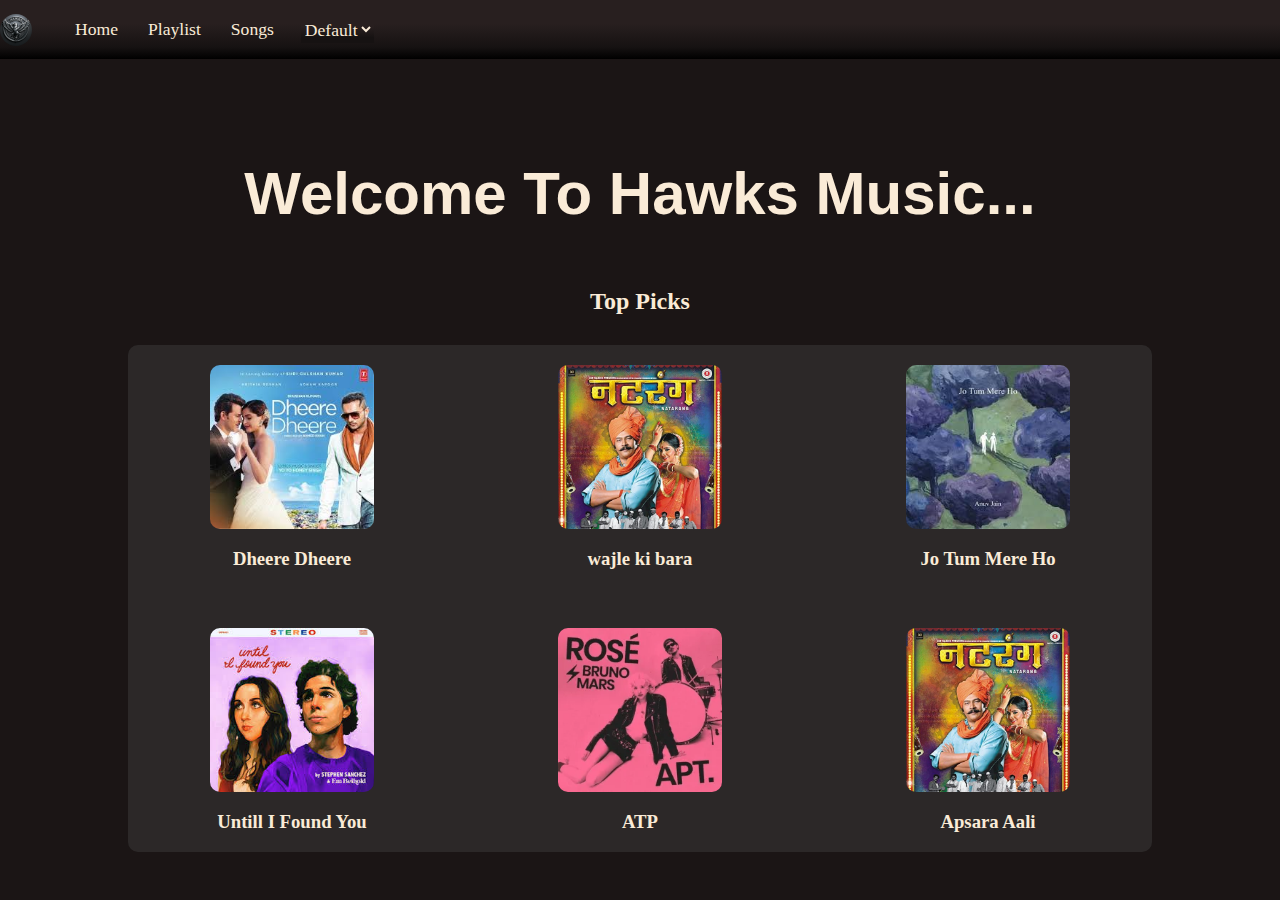
<file: index.html>
<!DOCTYPE html>
<html lang="en">
<head>
    <meta charset="UTF-8">
    <meta name="viewport" content="width=device-width, initial-scale=1.0">
    <title>Hawks Media Player</title>
    <link rel="stylesheet" href="style.css">
</head>
<body>
    <header>
        <nav class="navigation">
            <img src="../assets/Hawks_logo.png" id="logo" alt="Logo">
            <ul class="nav_bar">
                <li class="nav_items"><a class="nav_links" href="index.html">Home</a></li>
                <li class="nav_items"><a class="nav_links" href="./pages/playlist.html">Playlist</a></li>
                <li class="nav_items"><a class="nav_links" href="./pages/songs.html">Songs</a></li>
                <select class="theme_selector" id="themes">
                    <option >Theme</option>
                    <option value="dark" class="options_themes">Dark</option>
                    <option value="light" class="options_themes">Light</option>
                    <option value="default" class="options_themes">Default</option>
                </select>
            </ul>
        </nav>
    </header>
    <section>
        <div class="container">
            <h1 id="wel">Welcome To Hawks Music...</h1>
            <h2 id="top_note">Top Picks</h2>
            <div class="top_picks">
                </div>
            </div>
        </div>
    </section>
    <script type="module" src="scripts/home_top_picks.js"></script>
    <script src="scripts/theme.js"></script>
</body>
</html>
</file>
<file: style.css>
body{
    margin: 0;
    padding: 0;
    background-color: rgb(27, 21, 21);
    color:antiquewhite;
}
body.dark{
  background-color: #000000;
  color: aliceblue;
}
body.light{
    background-color: rgb(255, 255, 255);
    color:#000000;
}
.navigation{
    display:flex;
    align-items: center;
    background-image: linear-gradient(rgb(40, 31, 31)40%,rgb(22, 18, 18)80%,black);
    width: 100%;
}
#logo{
    width: 2rem;
    height: 2rem;
    border-radius: 100%;
}
.nav_bar{
    display: flex;
    list-style: none;
}
.nav_items{
    margin-right: 1.5rem;
    position: relative;
    padding: 3px;
    display: block;

}
.nav_items::after{
   content: "";
   position:absolute;
   left: 50%;
   bottom: 1px;
   width:0;
   height: 2px;
 background-color:antiquewhite;
   transition: all 0.3s ease-in-out;
   transform: translateX(-50%);
}
.nav_items:hover::after{
    width: 100%;
}
.nav_links{
    text-decoration: none;
    font-size:1.1rem;   
}
#themes{
     background-image: linear-gradient(rgb(40, 31, 31)40%,rgb(22, 18, 18)80%);
   color: antiquewhite;
   font-size:1.1rem;
   font-family:'Times New Roman', Times, serif;
    border: none;
}
.options_themes{
    color:#000000;
}
#wel{
   
    font-family: 'Segoe UI', Tahoma, Geneva, Verdana, sans-serif;
    font-size: 60px;
    text-align: center;
    margin-top:100px;
}
.container{
    display: flex;
    flex-direction: column;
    justify-content: center;
    align-items: center;
    width: 100%;
    height: 100%;
}
.top_picks {
  display: grid;
  grid-template-columns: repeat(3,1fr);
  justify-content: center;
  align-items: center;
  gap: 20px;
  margin: 10px;
  padding: auto;
  text-align: center;
  width:80%;
  height: 80%;
  background-color: #4444446e;
  border-radius: 10px;
  transition: transform 0.2s ease, box-shadow 0.2s ease;
}
.top_pick:hover {
  transform: scale(1.05);
  box-shadow: 0 4px 20px rgba(0, 0, 0, 0.2);
}
.songs{
    display: flex;
    flex-direction: column;
    justify-content: center;
    align-items: center;
    width: 200px;
    height:240px;
  background-color: rgb(47, 52, 56);
}
#top_note{
    text-align: center;
    
}
.song_name{
  
    font-family: 'Lucida Sans', 'Lucida Sans Regular', 'Lucida Grande', 'Lucida Sans Unicode', Geneva, Verdana, sans-serif;
    margin:5px;
}

.cover {
  width: 50%;
  height:50%;
  margin-left:25%;
  margin-top: 20px;
  border-radius: 10px;
  object-fit: contain;
  display: block;
}
@media (max-width: 600px) {
  .top_picks {
    grid-template-columns: repeat(2,1fr);
    width: 100%;
    padding: 10px;
  }

}

.play-icon {
  position: absolute;
  top: 50%;
  left: 50%;
  transform: translate(-50%, -50%);
  font-size: 24px;
  color: white;
  opacity: 0;
  transition: opacity 0.3s ease;
  pointer-events: none;
}

.cover-wrapper:hover .play-icon {
  opacity: 1;
}
.body{
  display: flex;
  align-items: center;
  justify-content: center;
}
.player_container{
    margin-top: 100px;
    width: 400px;
    height: 500px;
    gap:20px;
    background-color: rgba(66, 56, 56, 0.445);
    border:ridge rgba(123, 33, 123, 0.682);
    border-radius: 30px;
    filter: drop-shadow(10px 10px 10px black);
    display: flex;
    flex-direction: column;
    justify-content: center;
    align-items: center;
}
.volume-slider{
    width:10px;
    height: 150px;
    background: #ccc;
    border-radius:5px ;
    position: relative;
    cursor:grab;
    display: flex;
    align-items: flex-end;
}
.volume-level{
    width:100%;
    height: 50%;
    background-color: rgb(51, 139, 186);
    border-radius: 5px;
    transition: height 0.2s ease;
}
#volumecontainer{
    display: flex;
    flex-direction: column;
    align-items: center;
    justify-content: center;
    margin-top: 15%;
    margin-right:2% ;
}
.song_poster{
    display: flex;
    align-items: center;
    justify-content: center;
    gap:20px;
    margin-left: 10%;
}
#play_img{
   
    width:250px;
    height:250px;
    background-color: rgba(82, 92, 101, 0.664);
}
.buttons{
    display: flex;
    gap:30px;

}
#timer{
    width:300px;
    text-align: center;
}
@media (max-width:400px){
    #timer{
        width:220px;
    }
}
.player_buttons{
    height: 3.2rem;
    width:3.2rem;
    border-radius: 100%;
    background-image:linear-gradient(rgb(249, 0, 170),rgb(143, 8, 8));
}
input[type="range"] {
  -webkit-appearance: none;
  width: 100%;
  height: 8px;
  background: #444;
  border-radius: 4px;
  outline: none;
  cursor:grabbing;
  transition: background 0.3s;
}

/* Thumb (circle handle) */
input[type="range"]::-webkit-slider-thumb {
  -webkit-appearance: none;
  height: 16px;
  width: 16px;
  background: #1fd8d2; /* Spotify green */
  border-radius: 50%;
  border: none;
  box-shadow: 0 0 2px rgba(0, 0, 0, 0.5);
  transition: transform 0.2s ease;
}

input[type="range"]::-webkit-slider-thumb:hover {
  transform: scale(1.2);
}

/* Firefox */
input[type="range"]::-moz-range-thumb {
  height: 16px;
  width: 16px;
  background: #1adde1;
  border: none;
  border-radius: 50%;
}

/* Track fill for Chrome */
input[type="range"]::-webkit-slider-runnable-track {
  height: 8px;
  background: #888;
  border-radius: 4px;
}
#player_img{
    width:250px;
    height:250px;
}
a{
    text-decoration: none;
    color:antiquewhite;
}
#new_playlist_name{
    padding-left: 20px;
   border-radius: 20px;
   height:1.5rem;
   width:15rem;
   background-color: #0000003f;
   color:antiquewhite;
   margin: 10px;
}

#create_playlist_btn{
    color: antiquewhite;
    background-color: #0000003f;
    width: 7rem;
    height: 1.5rem;
    border-radius: 15px;
    margin: 10px;
}
#song_selector,#playlist_selector,#add_song_btn{
      color: antiquewhite;
    background-color: #0000003f;
    width: 8rem;
    height: 1.5rem;
    border-radius: 15px;
    margin: 10px;
    
}
#add_song_btn{
    width:10rem;
}

.playlist_btn{
   color: antiquewhite;
    background-color: #0000003f;
    width: 5rem;
    height: 1.5rem;
    border-radius: 15px;
}
.option_songs{
    color:#000000f4;
    font-family: 'Franklin Gothic Medium', 'Arial Narrow', Arial, sans-serif;
}
.playlist_name{
    font-size: 30px;
    margin-top: 0;
    font-family:'Segoe UI', Tahoma, Geneva, Verdana, sans-serif;
}
.playlist_listid {
     font-size: 1rem;
  max-height: 150px;
  overflow-y: auto;
  padding-right: 4px;
  margin-top: 8px;
}

.playlist_listid::-webkit-scrollbar {
  width: 6px;
}

.playlist_listid::-webkit-scrollbar-thumb {
  background-color: rgba(100, 100, 100, 0.4);
  border-radius: 4px;
}
.playlist_card{
    width: 30vh;
     box-shadow: 0px 0px 30px black;
     border-radius:20px ;
}
.playlist_container{
    display: flex;
    justify-content: center;
    margin: 10px;
}
#playlists{
    display: flex;
    justify-content:space-around;
    flex-wrap: wrap;
    flex: 1 1 auto;
    gap:20px;
    justify-items: flex-start;
    
}
.playlist_card{
    border: 2px groove rgba(244, 0, 195, 0.318);
    padding: 15px;
}
@media (max-width:450px){
    .playlist_container{
        flex-direction: column;
       
        align-items: center;
        flex:1 1 auto;
    }
}
</file>
